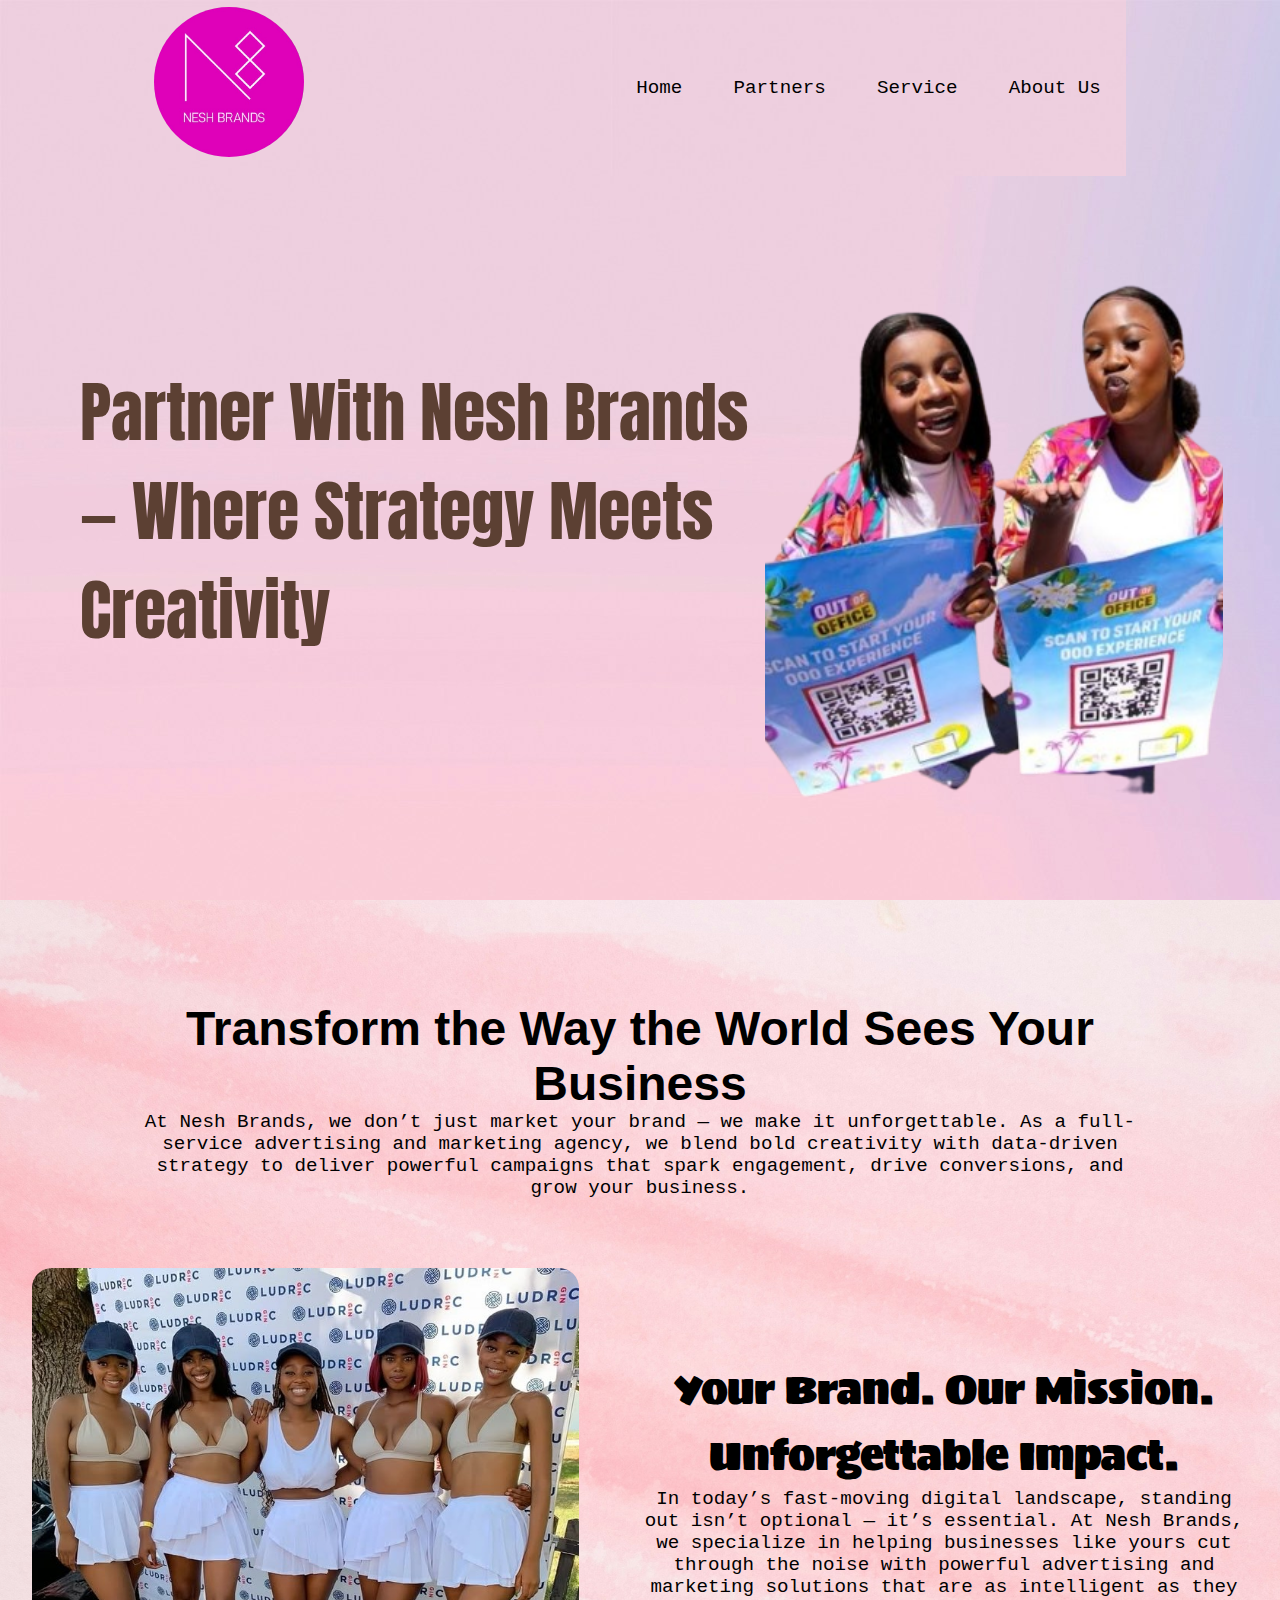
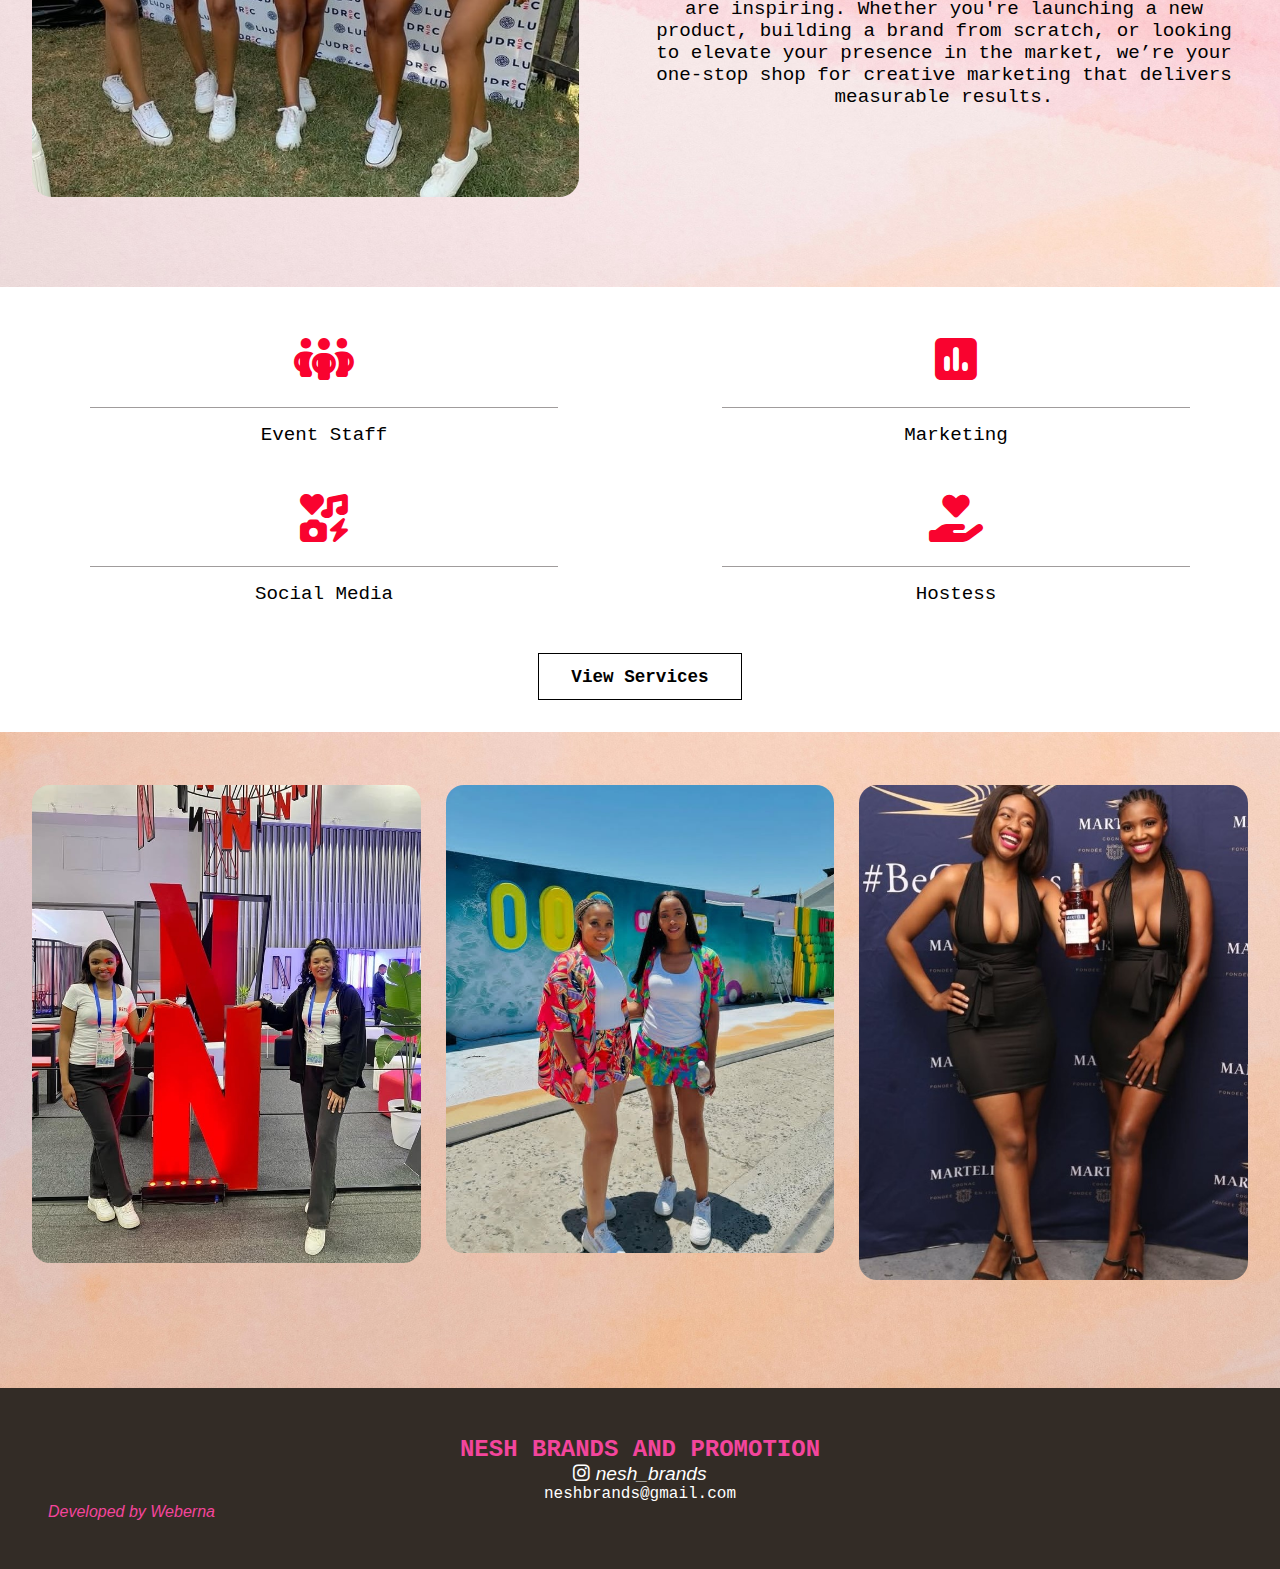
<file: index.html>
<!DOCTYPE html>
<html lang="en">
<head>
    <meta charset="UTF-8">
    <meta name="viewport" content="width=device-width, initial-scale=1.0">
    <link rel="stylesheet" href="style.css">
    <link rel="stylesheet" href="https://use.fontawesome.com/releases/v5.14.0/css/all.css" integrity="sha384-HzLeBuhoNPvSl5KYnjx0BT+WB0QEEqLprO+NBkkk5gbc67FTaL7XIGa2w1L0Xbgc" crossorigin="anonymous">
    <link rel="stylesheet" href="https://cdnjs.cloudflare.com/ajax/libs/font-awesome/6.7.2/css/all.min.css" integrity="sha512-Evv84Mr4kqVGRNSgIGL/F/aIDqQb7xQ2vcrdIwxfjThSH8CSR7PBEakCr51Ck+w+/U6swU2Im1vVX0SVk9ABhg==" crossorigin="anonymous" referrerpolicy="no-referrer" />
    <link rel="preconnect" href="https://fonts.googleapis.com">
    <link rel="preconnect" href="https://fonts.googleapis.com">
    <link rel="stylesheet" href="https://cdn.jsdelivr.net/npm/swiper@11/swiper-bundle.min.css" />
    <link rel="preconnect" href="https://fonts.gstatic.com" crossorigin>
    <link href="https://fonts.googleapis.com/css2?family=Anton&family=Bebas+Neue&family=Poppins:ital,wght@0,100;0,200;0,300;0,400;0,500;0,600;0,700;0,800;0,900;1,100;1,200;1,300;1,400;1,500;1,600;1,700;1,800;1,900&family=Quicksand:wght@300..700&family=Roboto+Mono:ital,wght@0,100..700;1,100..700&family=Sigmar&display=swap" rel="stylesheet">
    <link rel="preconnect" href="https://fonts.gstatic.com" crossorigin>
    <link href="https://fonts.googleapis.com/css2?family=Bebas+Neue&family=Poppins:ital,wght@0,100;0,200;0,300;0,400;0,500;0,600;0,700;0,800;0,900;1,100;1,200;1,300;1,400;1,500;1,600;1,700;1,800;1,900&family=Roboto+Mono:ital,wght@0,100..700;1,100..700&display=swap" rel="stylesheet">
    <title>Nesh Brands and Promotion</title>
</head>
<body class="body">
    <section class="cover" style="background: url('images/plufow-le-studio-GIBqrWNIZW8-unsplash.jpg');">
        <nav class="navbar">
            <div class="navbar-container">
                <div class="brand">
                    <p class="brandName">
                        <a href="index.html"><img src="images/Logo.jpg" alt=""></a>
                    </p>
                </div>
                <ul class="navbar-menu" style="background: url('images/plufow-le-studio-GIBqrWNIZW8-unsplash.jpg');">
                    <li><a href="index.html">Home</a></li>
                    <li><a href="partners.html">Partners</a></li>
                    <li><a href="service.html">Service</a></li>
                    <li><a href="about.html">About Us</a></li>

                    <div class="navbar-heading">
                        <h1 class="title">Nesh Brands And Promotion</h1>
                        <p class="text">Where Strategy Meets Creativity</p>
                    </div>
                </ul>
                <div class="navbar-toggle" id="menu-bar">
                    <span class="bar"></span>
                    <span class="bar"></span>
                    <span class="bar"></span>
                </div>
            </div>
        </nav>
        <div class="hero-container">
            <div class="hero-header">
                <h1 class="title">Partner With Nesh Brands — Where Strategy Meets Creativity</h1>
                <p class="text"></p>
            </div>
            <div class="hero">
                <img src="images/Nash14-removebg-preview.png" alt="">
            </div>
        </div>
    </section>
    
    <section class="menu-section" style="background: url('images/annie-spratt-zA7I5BtFbvw-unsplash.jpg');">
        <div class="menu-collection">
            <div class="welcome-section" id="About">
                <div class="welcome-container">
                    <div class="welcome-content">
                        <div class="welcome-card">
                            <div class="welcome-header">
                                <h1 class="title">Transform the Way the World Sees Your Business</h1>
                            </div>
                            <div class="welcome-text">
                                <p class="project-text">At Nesh Brands, we don’t just market your brand — we make it unforgettable. As a full-service advertising and marketing agency, we blend bold creativity with data-driven strategy to deliver powerful campaigns that spark engagement, drive conversions, and grow your business.</p>
                            </div>
                        </div>
                    </div>
                </div>
            </div>
            <div class="card-container">
                <h3 class="image-title">Your Brand. Our Mission. Unforgettable Impact.</h3>
                <div id="card-content">
                    <img class="image" src="images/Nash11.jpg" alt="#">
                </div>
                <div class="menu-content">
                    <h3 class="card-title">Your Brand. Our Mission. Unforgettable Impact.</h3>
                    <div class="card-text">
                        <p class="project-text">
                            In today’s fast-moving digital landscape, standing out isn’t optional — it’s essential. At Nesh Brands, we specialize in helping businesses like yours cut through the noise with powerful advertising and marketing solutions that are as intelligent as they are inspiring.

                            Whether you're launching a new product, building a brand from scratch, or looking to elevate your presence in the market, we’re your one-stop shop for creative marketing that delivers measurable results.
                        </p>
                    </div>
                </div>
            </div>
            <div class="icon-container">
                <div class="icon-content">
                    <div class="icon-card">
                        <div class="icon-box">
                            <i class="fa-solid fa-people-group"></i>
                        </div>
                        <p>Event Staff</p>
                    </div>
                    <div class="icon-card">
                        <div class="icon-box">
                            <i class="fa-solid fa-square-poll-vertical"></i>
                        </div>
                        <p>Marketing</p>
                    </div>
                    <div class="icon-card">
                        <div class="icon-box">
                            <i class="fa-solid fa-icons"></i>
                        </div>
                        <p>Social Media</p>
                    </div>
                    <div class="icon-card">
                        <div class="icon-box">
                            <i class="fa-solid fa-hand-holding-heart"></i>
                        </div>
                        <p>Hostess</p>
                    </div>
                </div>
                <div class="service-button">
                    View Services
                </div>
            </div>
            <div class="menu-container">
                <div class="swiper" id="menu-content">
                    <div class="swiper-wrapper">
                      <div class="swiper-slide" id="menu-image"><img src="images/Nash28.jpg" alt="#"></div>
                      <div class="swiper-slide" id="menu-image"><img src="images/Nash18.jpg" alt="#"></div>
                      <div class="swiper-slide" id="menu-image"><img src="images/Nash1.jpg" alt="#"></div>
                      <div class="swiper-slide" id="menu-image"><img src="images/Nash12.jpg" alt="#"></div>
                      <div class="swiper-slide" id="menu-image"><img src="images/Nash41.jpg" alt="#"></div>
                      <div class="swiper-slide" id="menu-image"><img src="images/Nash36.jpg" alt="#"></div>
                    </div>
                </div>
                <div class="swiper-pagination"></div>
            </div>
        </div>
    </section>
    <div class="footer">
        <div class="footer-wrapper">
            <div class="footer-info">
                <h2>Nesh Brands And Promotion</h2>
                <a href="https://www.instagram.com/nesh_brands?igsh=eTVreGNhb3RlZXNv"><i class="fa-brands fa-instagram"></i> nesh_brands</a>
                <p>neshbrands@gmail.com</p>
            </div>
        </div>
        <a href="https://www.instagram.com/_weberna_?igsh=MWl5M2l0ZDY4bTFkOA==">Developed by Weberna</a>
    </div>
    <script src="https://cdn.jsdelivr.net/npm/swiper@11/swiper-bundle.min.js"></script>
    <script src="component.js"></script>
</body>
</html>
</file>
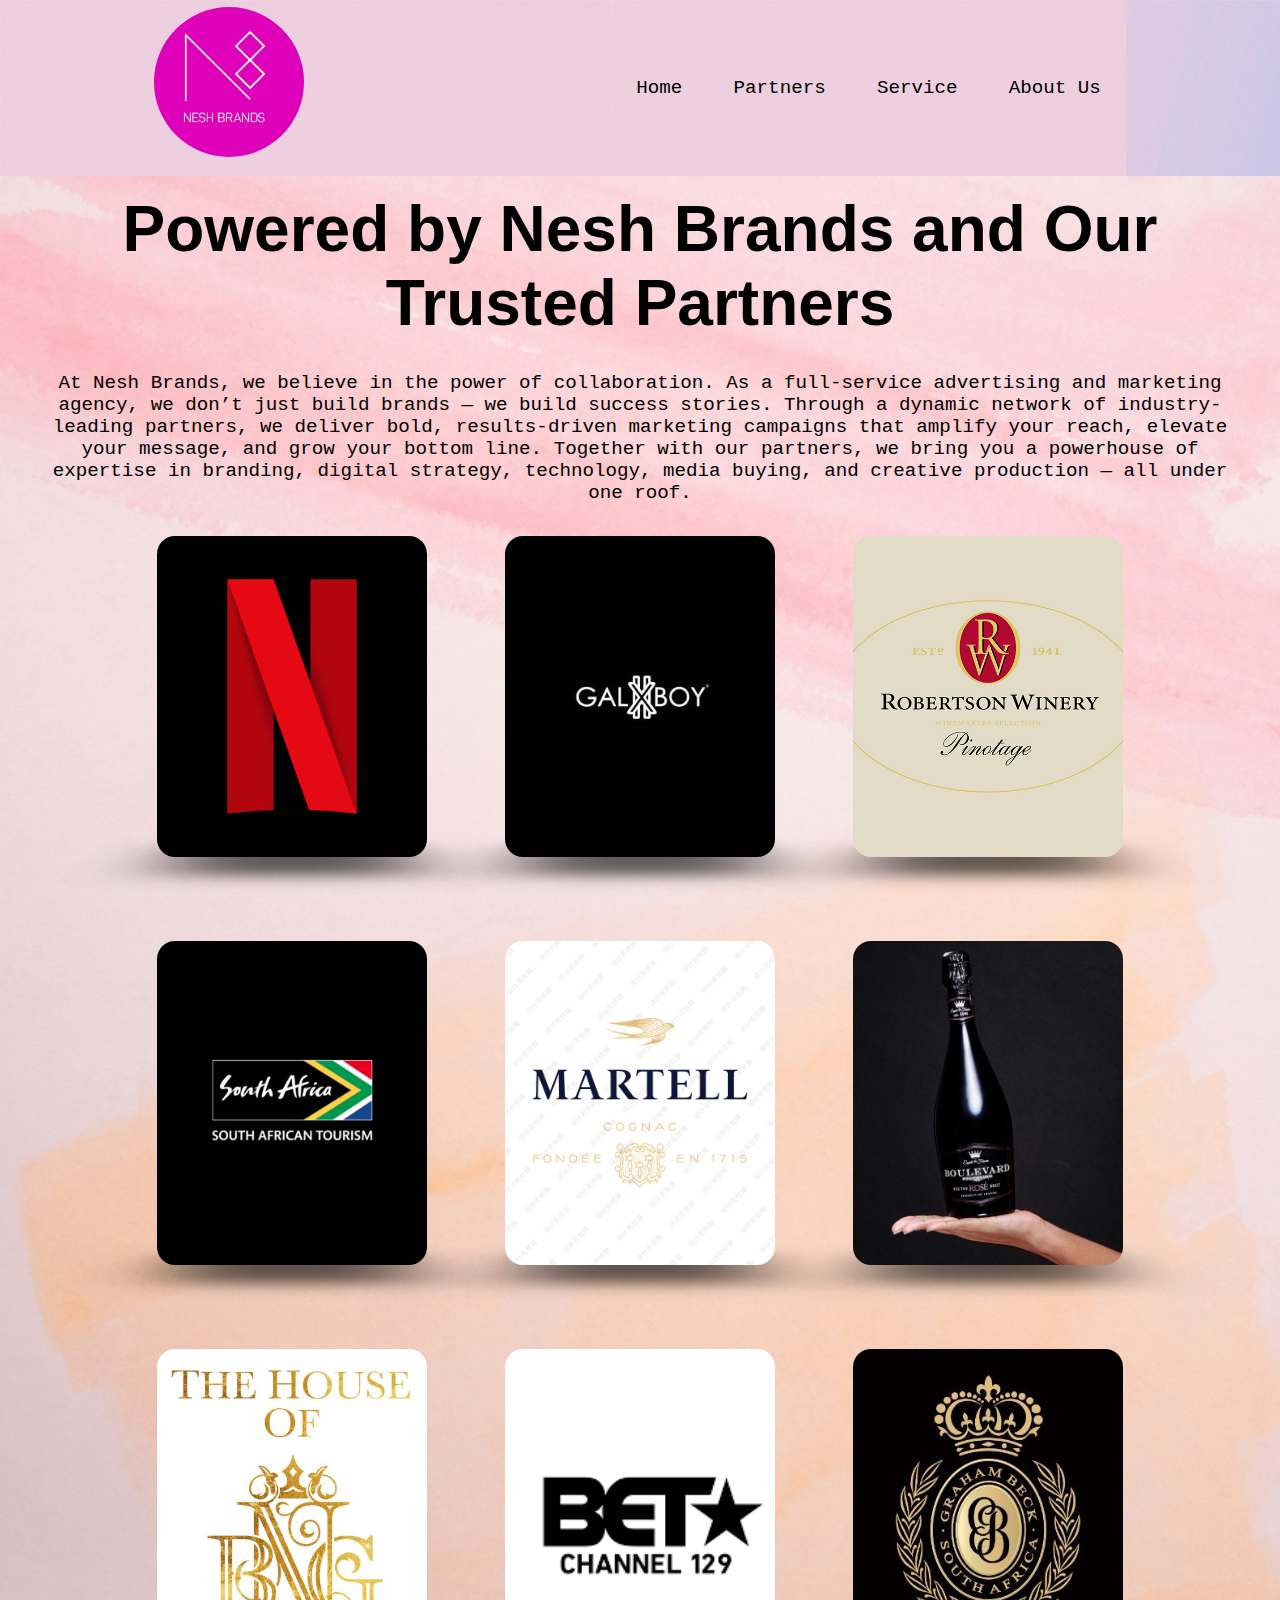
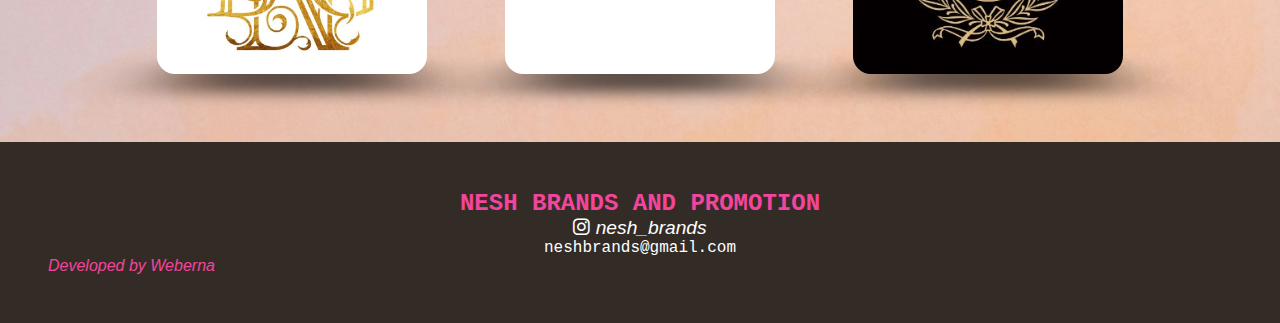
<file: partners.html>
<!DOCTYPE html>
<html lang="en">
<head>
    <meta charset="UTF-8">
    <meta http-equiv="X-UA-Compatible" content="IE=edge">
    <meta name="viewport" content="width=device-width, initial-scale=1.0">
    <link rel="stylesheet" href="style.css">
    <link rel="stylesheet" href="https://use.fontawesome.com/releases/v5.14.0/css/all.css" integrity="sha384-HzLeBuhoNPvSl5KYnjx0BT+WB0QEEqLprO+NBkkk5gbc67FTaL7XIGa2w1L0Xbgc" crossorigin="anonymous">
    <link rel="stylesheet" href="https://cdnjs.cloudflare.com/ajax/libs/font-awesome/6.7.2/css/all.min.css" integrity="sha512-Evv84Mr4kqVGRNSgIGL/F/aIDqQb7xQ2vcrdIwxfjThSH8CSR7PBEakCr51Ck+w+/U6swU2Im1vVX0SVk9ABhg==" crossorigin="anonymous" referrerpolicy="no-referrer" />
    <link rel="stylesheet" href="https://cdn.jsdelivr.net/npm/swiper@11/swiper-bundle.min.css" />

    <title>Nesh Brands and Promotion</title>
</head>
<body>
    <section class="menu-cover" style="background: url('images/plufow-le-studio-GIBqrWNIZW8-unsplash.jpg');">
        <nav class="navbar">
            <div class="navbar-container">
                <div class="brand">
                    <p class="brandName" >
                        <a href="index.html"><img src="images/Logo.jpg" alt=""></a>
                    </p>
                </div>
                <ul class="navbar-menu" style="background: url('images/plufow-le-studio-GIBqrWNIZW8-unsplash.jpg');">
                    <li><a href="index.html">Home</a></li>
                    <li><a href="partners.html">Partners</a></li>
                    <li><a href="service.html">Service</a></li>
                    <li><a href="about.html">About Us</a></li>

                    <div class="navbar-heading">
                        <h1 class="title">Nesh Brands And Promotion</h1>
                        <p class="text">Where Strategy Meets Creativity</p>
                    </div>
                </ul>
                <div class="navbar-toggle" id="menu-bar">
                    <span class="bar"></span>
                    <span class="bar"></span>
                    <span class="bar"></span>
                </div>
            </div>
        </nav>
    </section>
    <section class="event-section">
        <div class="event-collection">
            <div class="service-content">
                <h3 class="heading">Powered by Nesh Brands and Our Trusted Partners</h3>
                <p class="project-text">
                    At Nesh Brands, we believe in the power of collaboration. As a full-service advertising and marketing agency, we don’t just build brands — we build success stories. Through a dynamic network of industry-leading partners, we deliver bold, results-driven marketing campaigns that amplify your reach, elevate your message, and grow your bottom line.

                    Together with our partners, we bring you a powerhouse of expertise in branding, digital strategy, technology, media buying, and creative production — all under one roof.                </p>
            </div>
            <div class="service-container">
                <div class="swiper" id="mySwiper">
                    <div class="swiper-wrapper">
                      <div class="swiper-slide" id="card-image"><img src="images/Netflix-Symbol.png" alt="#"></div>
                      <div class="swiper-slide" id="card-image"><img src="images/Nash24.jpg" alt="#"></div>
                    </div>
                </div>
                <div class="swiper" id="mySwiper">
                    <div class="swiper-wrapper">
                      <div class="swiper-slide" id="card-image"><img src="images/galaxy_boy.jpg" alt="#"></div>
                      <div class="swiper-slide" id="card-image"><img src="images/Nash29.jpg" alt="#"></div>
                    </div>
                </div>
                <div class="swiper" id="mySwiper">
                    <div class="swiper-wrapper">
                      <div class="swiper-slide" id="card-image"><img src="images/Robertson.jpg" alt="#"></div>
                      <div class="swiper-slide" id="card-image"><img src="images/Nash3.jpg" alt="#"></div>
                    </div>
                </div>
                <div class="swiper" id="mySwiper">
                    <div class="swiper-wrapper">
                      <div class="swiper-slide" id="card-image"><img src="images/SA.webp" alt="#"></div>
                      <div class="swiper-slide" id="card-image"><img src="images/Nash42.jpg" alt="#"></div>
                    </div>
                </div>
                <div class="swiper" id="mySwiper">
                    <div class="swiper-wrapper">
                      <div class="swiper-slide" id="card-image"><img src="images/Martell.png" alt="#"></div>
                      <div class="swiper-slide" id="card-image"><img src="images/Nash34.jpg" alt="#"></div>
                    </div>
                </div>
                <div class="swiper" id="mySwiper">
                    <div class="swiper-wrapper">
                      <div class="swiper-slide" id="card-image"><img src="images/Boulevard.jpeg" alt="#"></div>
                      <div class="swiper-slide" id="card-image"><img src="images/Nash37.jpg" alt="#"></div>
                    </div>
                </div>
                <div class="swiper" id="mySwiper">
                    <div class="swiper-wrapper">
                      <div class="swiper-slide" id="card-image"><img src="images/BNG.jpeg" alt="#"></div>
                      <div class="swiper-slide" id="card-image"><img src="images/Nash38.jpg" alt="#"></div>
                    </div>
                </div>
                <div class="swiper" id="mySwiper">
                    <div class="swiper-wrapper">
                      <div class="swiper-slide" id="card-image"><img src="images/Bet.png" alt="#"></div>
                      <div class="swiper-slide" id="card-image"><img src="images/Nash39.jpg" alt="#"></div>
                    </div>
                </div>
                <div class="swiper" id="mySwiper">
                    <div class="swiper-wrapper">
                      <div class="swiper-slide" id="card-image"><img src="images/Graham.jpg" alt="#"></div>
                      <div class="swiper-slide" id="card-image"><img src="images/Nash40.jpg" alt="#"></div>
                    </div>
                </div>
            </div>
        </div>
    </section>
    <div class="footer">
        <div class="footer-wrapper">
            <div class="footer-info">
                <h2>Nesh Brands And Promotion</h2>
                <a href="https://www.instagram.com/nesh_brands?igsh=eTVreGNhb3RlZXNv"><i class="fa-brands fa-instagram"></i> nesh_brands</a>
                <p>neshbrands@gmail.com</p>
            </div>
        </div>
        <a href="https://www.instagram.com/_weberna_?igsh=MWl5M2l0ZDY4bTFkOA==">Developed by Weberna</a>
    </div>
    <script src="https://cdn.jsdelivr.net/npm/swiper@11/swiper-bundle.min.js"></script>
    <script src="component.js"></script>
    
</body>
</html>
</file>
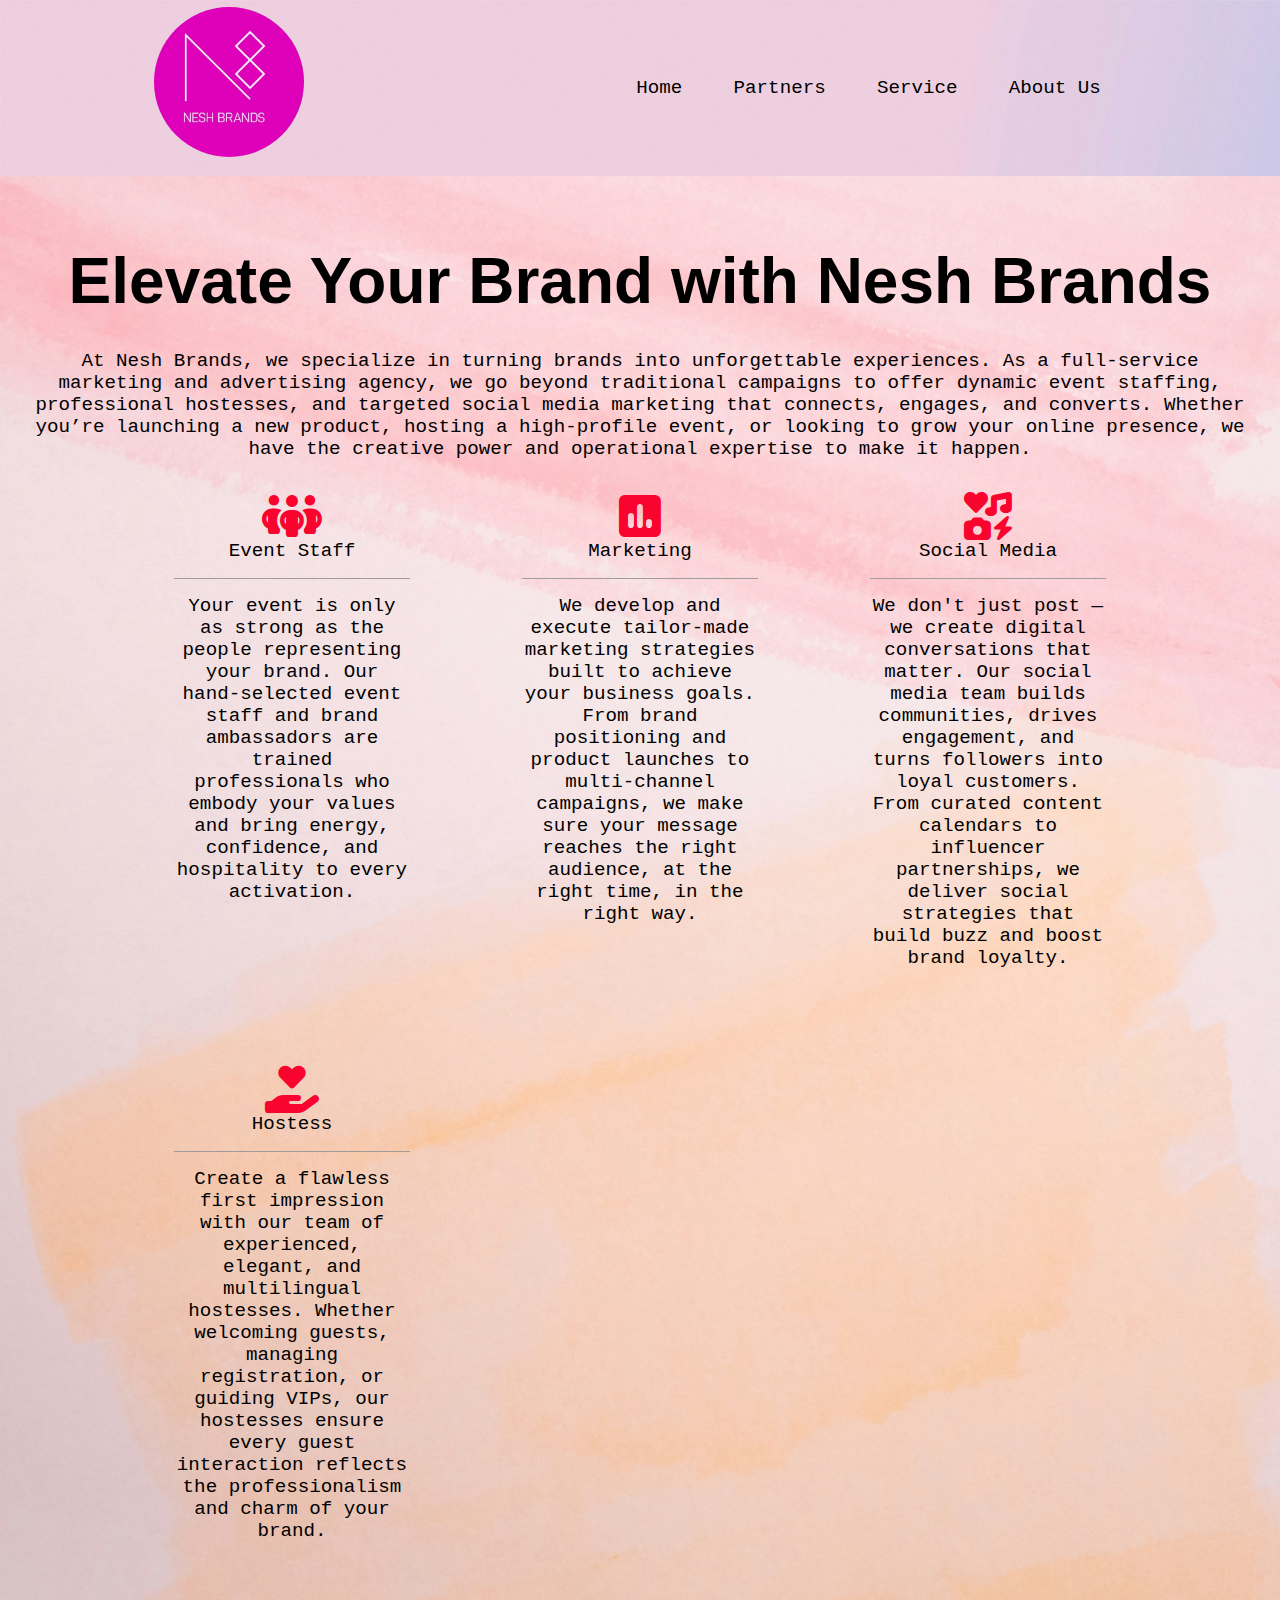
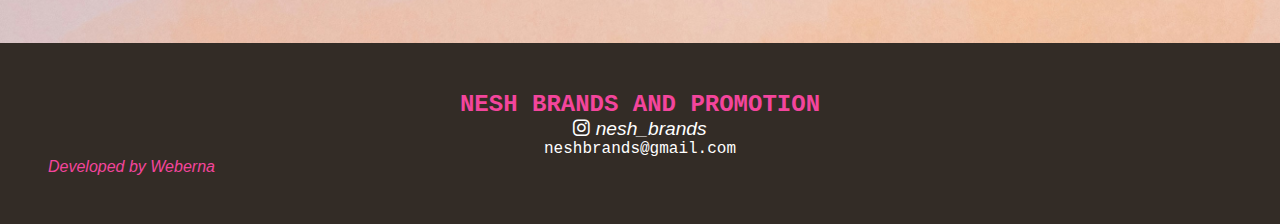
<file: service.html>
<!DOCTYPE html>
<html lang="en">
<head>
    <meta charset="UTF-8">
    <meta http-equiv="X-UA-Compatible" content="IE=edge">
    <meta name="viewport" content="width=device-width, initial-scale=1.0">
    <link rel="stylesheet" href="style.css">
    <link rel="stylesheet" href="https://use.fontawesome.com/releases/v5.14.0/css/all.css" integrity="sha384-HzLeBuhoNPvSl5KYnjx0BT+WB0QEEqLprO+NBkkk5gbc67FTaL7XIGa2w1L0Xbgc" crossorigin="anonymous">
    <link rel="stylesheet" href="https://cdnjs.cloudflare.com/ajax/libs/font-awesome/6.7.2/css/all.min.css" integrity="sha512-Evv84Mr4kqVGRNSgIGL/F/aIDqQb7xQ2vcrdIwxfjThSH8CSR7PBEakCr51Ck+w+/U6swU2Im1vVX0SVk9ABhg==" crossorigin="anonymous" referrerpolicy="no-referrer" />
    <link rel="stylesheet" href="https://cdn.jsdelivr.net/npm/swiper@11/swiper-bundle.min.css" />
    <link rel="preconnect" href="https://fonts.googleapis.com">
    <link rel="preconnect" href="https://fonts.gstatic.com" crossorigin>
    <link href="https://fonts.googleapis.com/css2?family=Bebas+Neue&family=Poppins:ital,wght@0,100;0,200;0,300;0,400;0,500;0,600;0,700;0,800;0,900;1,100;1,200;1,300;1,400;1,500;1,600;1,700;1,800;1,900&family=Quicksand:wght@300..700&family=Roboto+Mono:ital,wght@0,100..700;1,100..700&family=Sigmar&display=swap" rel="stylesheet">
    <title>Nesh Brands and Promotion</title>
</head>
<body>
    <section class="menu-cover" style="background: url('images/plufow-le-studio-GIBqrWNIZW8-unsplash.jpg');">
        <nav class="navbar">
            <div class="navbar-container">
                <div class="brand">
                    <p class="brandName">
                        <a href="index.html"><img src="images/Logo.jpg" alt=""></a>
                    </p>
                </div>
                <ul class="navbar-menu">
                    <li><a href="index.html">Home</a></li>
                    <li><a href="partners.html">Partners</a></li>
                    <li><a href="service.html">Service</a></li>
                    <li><a href="about.html">About Us</a></li>

                    <div class="navbar-heading">
                        <h1 class="title">Nesh Brands And Promotion</h1>
                        <p class="text">Where Strategy Meets Creativity</p>
                    </div>
                </ul>
                <div class="navbar-toggle" id="menu-bar">
                    <span class="bar"></span>
                    <span class="bar"></span>
                    <span class="bar"></span>
                </div>
            </div>
        </nav>
    </section>
    
    <section class="menu-section">
        <div class="menu-collection">
            <div class="service-content">
                <h3 class="heading">Elevate Your Brand with Nesh Brands</h3>
                <p class="project-text">
                    At Nesh Brands, we specialize in turning brands into unforgettable experiences. As a full-service marketing and advertising agency, we go beyond traditional campaigns to offer dynamic event staffing, professional hostesses, and targeted social media marketing that connects, engages, and converts.

                    Whether you’re launching a new product, hosting a high-profile event, or looking to grow your online presence, we have the creative power and operational expertise to make it happen.
                </p>
            </div>
            <div class="service-container">
                <div class="service-card">
                    <div class="service-box">
                        <i class="fa-solid fa-people-group"></i>
                        <p>Event Staff</p>
                    </div>
                    <div class="service-text">
                        <p>Your event is only as strong as the people representing your brand. Our hand-selected event staff and brand ambassadors are trained professionals who embody your values and bring energy, confidence, and hospitality to every activation.</p>
                    </div>
                </div>
                <div class="service-card">
                    <div class="service-box">
                        <i class="fa-solid fa-square-poll-vertical"></i>
                        <p>Marketing</p>
                    </div>
                    <div class="service-text">
                        <p>We develop and execute tailor-made marketing strategies built to achieve your business goals. From brand positioning and product launches to multi-channel campaigns, we make sure your message reaches the right audience, at the right time, in the right way.</p>
                    </div>
                </div>
                <div class="service-card">
                    <div class="service-box">
                        <i class="fa-solid fa-icons"></i>
                        <p>Social Media</p>
                    </div>
                    <div class="service-text">
                        <p>We don't just post — we create digital conversations that matter. Our social media team builds communities, drives engagement, and turns followers into loyal customers. From curated content calendars to influencer partnerships, we deliver social strategies that build buzz and boost brand loyalty.</p>
                    </div>
                </div>
                <div class="service-card">
                    <div class="service-box">
                        <i class="fa-solid fa-hand-holding-heart"></i>
                        <p>Hostess</p>
                    </div>
                    <div class="service-text">
                        <p>Create a flawless first impression with our team of experienced, elegant, and multilingual hostesses. Whether welcoming guests, managing registration, or guiding VIPs, our hostesses ensure every guest interaction reflects the professionalism and charm of your brand.</p>
                    </div>
                </div>
            </div>
        </div>
    </section>
    <div class="footer">
        <div class="footer-wrapper">
            <div class="footer-info">
                <h2>Nesh Brands And Promotion</h2>
                <a href="https://www.instagram.com/nesh_brands?igsh=eTVreGNhb3RlZXNv"><i class="fa-brands fa-instagram"></i> nesh_brands</a>
                <p>neshbrands@gmail.com</p>
            </div>
        </div>
        <a href="https://www.instagram.com/nesh_brands?igsh=eTVreGNhb3RlZXNv">Developed by Weberna</a>
    </div>
    <script src="https://cdn.jsdelivr.net/npm/swiper@11/swiper-bundle.min.js"></script>
    <script src="component.js"></script>
    
</body>
</html>
</file>
<file: style.css>
*{
    margin: 0;
    padding: 0;
    box-sizing: border-box;
    font-family: 'Courier New', Courier, monospace;
}



body {
  height: 100%;
  width: 100%;
}

body.active{
  overflow: hidden;
}

.cover{
  width: 100%;
  height: 100vh;
  background: url('images/plufow-le-studio-GIBqrWNIZW8-unsplash.jpg');
  object-fit: cover;
  background-size: cover;
  background-position: center;
}

.menu-cover{
  width: 100%;
  height: 100%;
  background: url('images/plufow-le-studio-GIBqrWNIZW8-unsplash.jpg');
  object-fit: cover;
  background-size: cover;
  background-position: center;
}

.navbar{
  width: 100%;
}

.navbar-container{
    width: 100%;
    height: 100%;
    display: flex;
    justify-content: space-around;
}

.navbar-heading{
  display: none;
}


.brand img{
  width: 150px;
  height: 150px;
  border-radius: 200px;
}

.brandName{
  color: rgb(72, 60, 50);
  font-size: 2.4rem;
  width: 100%;
  height: 100%;
  display: flex;
  align-items: center;
}

.navbar-toggle{
  cursor: pointer;
  display: none;
}

.navbar-menu{
    display: flex;
    padding: 4rem 0;
}

.navbar-menu li{
    padding: 0.8rem;
    list-style: none;
    cursor: pointer;
    transition: all ease-in-out 1.4s;
    font-family: 'Trebuchet MS', 'Lucida Sans Unicode', 'Lucida Grande', 'Lucida Sans', Arial, sans-serif;
}

.navbar-menu li:hover{
    margin-bottom: 2rem;
    transition: all ease-in-out 1.4s;
}

.navbar-menu li a{
    font-size: 1.2rem;
    color: black;
    padding: 0.8rem;
    list-style: none;
    cursor: pointer;
    text-decoration: none;
    transition: all ease-in-out 1.4s;
}

.navbar-menu li a:hover{
    color: black;
    padding: 0.8rem;
    text-decoration: underline;
    transition: all ease-in-out 1.4s;
}

.hero-container{
  height: 100%;
  width: 100%;
  display: flex;
  align-items: center;
  justify-content: space-between;
  z-index: auto;
}

.hero-header{
  display: flex;
  position: relative;
  top: -90px;
  right: -80px;
  align-items: center;
  flex-direction: column;
  justify-content: center;
}

.hero-header .title{
  font-size: 4.1rem;
  color: rgb(92, 64, 51);
  font-family: "Anton", sans-serif;
  font-weight: 400;
  font-style: normal;
}

.hero-header .text{
  width: 100%;
  margin: 0px;
  color: rgb(92, 64, 51);
}

.hero{
  width: 100%;
  height: 100%;
  display: flex;
  justify-content: center;
}

.hero img{
  width: 80%;
  height: 80%;
  object-fit: cover;
  position: relative;
  bottom: 80px;
}


@media screen and (max-width: 1050px) {

    .brand{
      margin-left: 2rem;
      margin-top: 1.5rem;
    }

    .hero-header .title{
      width: 100%;
      height: 100%;
      align-items: center;
      justify-content: center;
      position: relative;
      padding: 0rem 1.2rem;
    }

    .hero-header .text{
      position: relative;
      top: -100px;
      font-size: 1.3rem;
      padding: 0rem 1.2rem;
      padding-bottom: 2rem;
    }

    .navbar-heading{
      display: flex;
      padding: 0rem 2rem;
      flex-direction: column;
    }

    .navbar-container{
      width: 100%;
      height: 100%;
      z-index: 200;
      display: flex;
      align-items: center;
      justify-content: space-between;
    }

    .navbar-menu{
        width: 100%;
        height: 120vh;
        top: -1200px;
        z-index: 200;
        display: flex;
        flex-direction: column;
        position: absolute;
        align-items: center;
        text-align: center;
        justify-content: center;
        transition: all 1s ease-in-out;
        background: url('images/plufow-le-studio-GIBqrWNIZW8-unsplash.jpg');
        object-fit: cover;
        background-size: cover;
        background-position: center;
    }

    .navbar-menu.active{
        display: flex;
        flex-direction: column;
        align-items: center;
        justify-content: center;
        top: 0px;
        position: absolute;
        transition: all 0.8s ease-in-out;
    }

    .navbar-menu li{
        display: table;
    }

    .navbar-links{
        display: flex;
        align-items: center;
        padding: 0;
        height: 80px;
    }

    .navbar-toggle{
        display: block;
        margin-right: 2rem;
        position: absolute;
        right: 0;
        z-index: 200;
        cursor: pointer;
    }

    .navbar-toggle .bar{
        background: black;
        display: block;
        height: 3px;
        width: 29px;
        position: relative;
        margin: 5px auto;
        z-index: 1;
        transition: all 0.4s ease-in-out;
    }

    #menu-bar.active .bar:nth-child(2){
        opacity: 0;
    }

    #menu-bar.active .bar:nth-child(1){
        transform: translateY(8px) rotate(45deg);
    }

    #menu-bar.active .bar:nth-child(3){
        transform: translateY(-8px) rotate(-45deg);
    }

    .hero-container{
      height: 100%;
      width: 100%;
      display: flex;
      align-items: center;
      flex-direction: column;
      justify-content: center;
    }
    
    .hero-header{
      top: 0px;
      right: 0px;
      width: 100%;
      height: 100%;
      display: flex;
      text-align: center;
      align-items: center;
      justify-content: center;
    }

    .hero{
      display: none;
      width: 100%;
      height: 100%;
      align-items: center;
      justify-content: center;
    }

    .hero img{
      position: relative;
      top: -120px;
      width: 70%;
      height: 50%;
    }

    .about-image{
      display: none;
    }
   
    .service-paragraph{
      font-size: 1.2rem;
      padding-top: 1rem;
      margin-bottom: 1.5rem;
      text-align: center;
      width: 100%;
      align-self: center;
      justify-content: center;
    }
  
    .service-paragraph:nth-child(1){
      top: 0px;
      left: 0px;
    }
  
    .service-paragraph:nth-child(2){
      top: 0px;
      right: 0px;
    }
    
    .service-content{
      height: 100%;
      width: 100%;
      display: grid;
      align-items: center;
      justify-content: center;
      grid-template-columns: 1fr;
      grid-template-rows: 0.5fr;
      
    }
  
    .service-card{
      width: 50%;
      height: 50%;
    }
  
    .service-card img{
      width: 100%;
      height: 100%;
    }
  
    .service-card:nth-child(1){
      position: relative;
      top: 0px;
    }
  
    .service-card:nth-child(2){
      position: relative;
      top: 0px;
      right: 0px;
    }
}

  .welcome-section{
    height: 100%;
    width: 100%;
    display: flex;
    padding: 0rem 1rem;
    justify-content: center;
    align-items: center;
  }

  .welcome-container{
    width: 100%;
    display: flex;
    align-items: center;
    flex-direction: column;
    justify-content: center;
  }

  .slogan-content{
    font-size: 1.2rem;
    text-align: center;
  }

  .about-section{
    height: 100%;
    width: 100%;
    display: flex;
    flex-direction: column;
    padding: 0rem 2rem;
    padding-top: 3rem;
    justify-content: center;
    align-items: center;
    background: url('images/annie-spratt-zA7I5BtFbvw-unsplash.jpg');
    object-fit: cover;
    background-size: cover;
    background-position: center;
  }

  .about-container{
    width: 80%;
    display: grid;
    gap: 2rem;
    align-items: center;
    justify-content: center;
    grid-template-columns: 1fr 1fr;
    grid-template-rows: 0.5fr;
  }

  .about-content{
    justify-items: center;
    padding: 0rem 0.5rem 0rem 0.5rem;
  }

  .about-image{
    width: 100%;
    display: flex;
    align-items: center;
    justify-content: center;
    padding: 0rem 2rem 2rem 2rem;
  }

  .aboutImage{
    height: 120%;
    width: 120%;
  }

  .about-title1{
    display: none;
    justify-content: center;
    font-family: 'Trebuchet MS', 'Lucida Sans Unicode', 'Lucida Grande', 'Lucida Sans', Arial, sans-serif;
    font-size: 3rem;
    transition: all ease-in-out 0.3s;
  }

  .about-title2{
    display: flex;
    justify-content: center;
    font-family: 'Trebuchet MS', 'Lucida Sans Unicode', 'Lucida Grande', 'Lucida Sans', Arial, sans-serif;
    font-size: 3rem;
    transition: all ease-in-out 0.3s;
  }

  @media screen and (max-width: 768px) {

    .project-container{
      margin-top: 6rem;
    }

    .image-container:nth-child(1){
      display: none;
    }
    
}

.icon-container{
  width: 100%;
  height: 100%;
  display: flex;
  align-items: center;
  margin: 1.3rem 0rem;
  padding-bottom: 2rem;
  background-color: #fff;
  flex-direction: column;
}

.icon-content{
  width: 100%;
  display: grid;
  gap: 3rem;
  padding: 3rem 2rem;
  grid-template-columns: 1fr 1fr;
  grid-template-rows: 1fr 1fr;
}

.icon-card{
  width: 100%;
  display: flex;
  align-items: center;
  justify-content: center;
  flex-direction: column;
}

.icon-card p{
  font-size: 1.2rem;
}

.icon-box{
  width: 80%;
  display: flex;
  justify-content: center;
  align-items: center;
  margin-bottom: 1rem;
  padding-bottom: 1rem;
  border-bottom: solid 1px #a09c9c;;
  flex-direction: column;
}

.icon-box i {
  color: #f9032f;
  font-size: 3rem;
  padding-bottom: 0.5rem;
}

.service-button{
  cursor: pointer;
  border: solid 1px;
  padding: 0.8rem 2rem;
  transition: all ease-in-out 0.3s;
}

.service-button:hover{
  color: #fff;
  background-color: #000;
  transition: all ease-in-out 0.3s;
}

  .project-button{
    cursor: pointer;
    border: solid 1px #1a7ef0;
    padding: 0.8rem 2rem;
    transition: all ease-in-out 0.3s;
  }

  .project-button:hover{
    color: #000;
    background-color: #1a7ef0;
    transition: all ease-in-out 0.3s;
  }
  
  .service-section{
    height: 100%;
    width: 100%;
    display: flex;
    padding: 2rem 1.7rem 5rem 1.7rem;
    justify-content: center;
    flex-direction: column;
    background-color: #EDECDF;
  }

  .title{
    display: flex;
    justify-content: center;
    font-family: 'Trebuchet MS', 'Lucida Sans Unicode', 'Lucida Grande', 'Lucida Sans', Arial, sans-serif;
    font-size: 3rem;
  }

  .text{
    font-family: "Quicksand", sans-serif;
    font-style: normal;
    font-size: 1.5rem;
  }

  .paragraph{
    color: #a09c9c;
    font-size: 1.1rem;
    margin-bottom: 2.5rem;
  }

  .heading{
    display: flex;
    font-size: 4rem;
    text-align: center;
    margin-bottom: 2rem;
    font-family: 'Trebuchet MS', 'Lucida Sans Unicode', 'Lucida Grande', 'Lucida Sans', Arial, sans-serif;
  }

  .event-heading{
    display: flex;
    font-size: 3rem;
    margin-bottom: 2rem;
    font-family: 'Trebuchet MS', 'Lucida Sans Unicode', 'Lucida Grande', 'Lucida Sans', Arial, sans-serif;
  }

  .text{
    width: 100%;
    height: 100%;
    font-size: 1.2rem;
    padding-bottom: 3rem;
    align-items: center;
  }

  .text h3 {
    color: #0064d6;
    margin-bottom: 1rem;
  }

  .menu-title{
    display: flex;
    justify-content: center;
    font-family: 'Trebuchet MS', 'Lucida Sans Unicode', 'Lucida Grande', 'Lucida Sans', Arial, sans-serif;
    font-size: 3rem;
    margin-bottom: 2rem;
  }

  .card-title{
    font-family: "Sigmar", sans-serif;
    font-weight: 400;
    font-size: 2.5rem;
    text-align: center;
    color: #000;
    display: flex;
  }

  .video-title{
    font-family: "Sigmar", sans-serif;
    font-weight: 400;
    font-size: 2.5rem;
    text-align: center;
    color: #000;
  }

  .image-title{
    font-family: "Sigmar", sans-serif;
    font-weight: 400;
    font-size: 2.5rem;
    text-align: center;
    color: #000;
    display: none;
  }

  .video2-title{
    color: #000;
    display: none;
  }

  .menu-collection{
    width: 100%;
    height: 100%;
    padding: 3.3rem 0rem;
    background: url('images/annie-spratt-zA7I5BtFbvw-unsplash.jpg');
    object-fit: cover;
    background-size: cover;
    background-position: center;
  }

  .video-collection{
    width: 100%;
    height: 100%;
    padding: 0rem 2rem;
    padding-top: 3.3rem;
    background-color: #fff;
  }

  .service-container{
    width: 100%;
    height: 100%;
    display: grid;
    gap: 3rem;
    padding: 0rem 2rem;
    justify-content: center;
    grid-template-columns: 300px 300px 300px;
  }

  .menu-container{
    width: 100%;
    height: 100%;
    display: flex;
    padding: 2rem 2rem;
    flex-direction: column;
  }

  .menu-context{
    width: 100%;
    height: 100%;
    display: flex;
    justify-content: center;
    align-items: center;
    padding: 0 1rem;
  }

  .menu-context img{
    width: 100%;
    height: 100%;
  }

  .card-container {
    width: 100%;
    height: 100%;
    display: grid;
    align-items: center;
    padding: 2rem 2rem;
    justify-content: space-evenly;
    grid-template-columns: 1fr 1fr;
    grid-template-rows: 1fr;
  }

  .about-container {
    width: 100%;
    height: 100%;
    display: flex;
    align-items: center;
    padding: 2rem 2rem;
    justify-content: space-evenly;
  }

  .video-container {
    width: 100%;
    height: 100%;
    display: grid;
    align-items: center;
    justify-content: space-evenly;
    grid-template-columns: 1fr 1fr;
    grid-template-rows: 1fr;
  }

  video{
    width: 100%;
    height: 100%;
  }

  .about-swiper {
    width: 370px;
    height: 460px;
  }

  #card-content{
    width: 90%;
    height: 90%;
    margin-bottom: 1rem;
  }

  .about-card {
    width: 370px;
    height: 460px;
  }

  #menu-image{
    width: 100%;
    height: 100%;
    margin-bottom: 1rem;
  }

  #mySwiper{
    width: 90%;
    height: 90%;
    margin-bottom: 1rem;
  }

  #menu-content{
    width: 100%;
    height: 100%;
  }
  

  .swiper-slide {
    border-radius: 18px;
    font-size: 22px;
    font-weight: bold;
    color: #fff;
  }

  .swiper-slide img {
    width: 100%;
    height: 100%;
    border-radius: 18px;
    object-fit: cover;
  }
  
  .image{
    width: 100%;
    height: 100%;
    border-radius: 20px;
  }


  .event-section{
    width: 100%;
    height: 100%;
    background: url('images/annie-spratt-zA7I5BtFbvw-unsplash.jpg');
    object-fit: cover;
    padding-bottom: 2rem;
    background-size: cover;
    background-position: center;
  }

  .event-collection{
    
    width: 100%;
    height: 100%;
    object-fit: cover;
    background-size: cover;
    background-position: center;
  }

  .event-container{
    width: 100%;
    height: 100%;
    display: grid;
    gap: 3rem;
    align-items: center;
    justify-content: center;
    grid-template-columns: 300px 300px 300px;
    grid-template-rows: 300px 300px 300px;
  }

  .event-container{
    margin-bottom: 4rem;
  }

  .event-card{
    width: 100%;
    height: 100%;
    display: flex;
    cursor: pointer;
    align-items: center;
    padding: 0 1rem;
    border-radius: 20px;
    flex-direction: column;
    border: solid 1px black;
  }

  .event-header{
    width: 90%;
    display: flex;
    justify-content: center;
    padding: 1rem 1rem;
  }

  .event-content{
    width: 100%;
    height: 100%;
    display: flex;
    align-items: center;
    justify-content: center;
  }

  .event-image{
    width: 100px;
    height: 100px;
  }

  .event-image img{
    width: 100%;
    height: 100%;
    object-fit: cover;
  }

  .event-title{
    width: 90%;
    display: flex;
    justify-content: center;
    padding-bottom: 0.8rem;
    border-bottom: solid 1px #000;
  }

  textarea{
    color: #000;
    width: 80%;
    height: 100%;
    resize: none;
    border: none;
    outline: none;
    scrollbar-width: 30px;
    background: transparent;
  }

  .close{
    font-size: 1.2rem;
  }

  #close{
    cursor: pointer;
  }

  .event-context{
    width: 100%;
    height: 100%;
    display: flex;
    justify-content: center;
    padding: 1rem 1rem;
  }

  .overlay{
    display: none;
  }

  .overlay.active {
    display: flex;
    flex-direction: column;
    align-items: center;
    justify-self: center;
    height: 100%;
    width: 100%;
    background: rgba(0, 0, 0, 0.9);
    opacity: 1;
    transition: all 0.3s ease;
    position: fixed;
    left: 50%;
    top: 50%;
    transform: translate(-50%, -50%);
    transform: translate(-50%, -50%) scale(1.2);
  }

  .event-box{
    display: none;
  }

  .event-box.active {
    display: flex;
    flex-direction: column;
    align-items: center;
    justify-self: center;
    height: 60%;
    width: 60%;
    border-radius: 24px;
    background-color: rgb(210, 180, 140);
    opacity: 1;
    border: solid 1px #000;
    transition: all 0.3s ease;
    position: fixed;
    left: 50%;
    top: 50%;
    transform: translate(-50%, -50%);
    transform: translate(-50%, -50%) scale(1.2);
  }
  
  @media screen and (max-width: 768px) {
    .project-container{
      width: 100%;
      display: flex;
      gap: 2rem;
      flex-direction: column-reverse;
      align-items: center;
      padding: 1.5rem 2rem;
      justify-content: center;
    }
    textarea{
      width: 100%;
    }
    .text{
      display: flex;
      flex-direction: column;
      align-self: center;
      justify-self: center;
      text-align:left;
    }
  }
  
  .footer{
    height: 100%;
    color: #fff;
    background-color: rgb(51, 44, 38);
    padding: 3rem 3rem;
    width: 100%;
    display: flex;
    flex-direction: column;
    justify-content: space-around;
  }

  .footer a{
    color: rgb(243, 69, 156);
    font-style: italic;
    text-decoration: none;
    font-family:'Gill Sans', 'Gill Sans MT', Calibri, 'Trebuchet MS', sans-serif;
  }
  
  .footer-wrapper{
    width: 100%;
    display: flex;
    justify-content: space-around;
  }
  
  .footer-info{
    display: flex;
    text-align: center;
    flex-direction: column;
  }

  .footer-info a{
    font-size: 1.2rem;
  }
  
  .footer-info h2{
    color: rgb(243, 69, 156);
    text-transform: uppercase;
  }
  
  .footer-info h4{
    color: var(--white);
  }
  
  .footer-info p{
    color: var(--white);
  }
  
  .footer-info a{
    color: var(--white);
    cursor: pointer;
    text-decoration: none;
    transition: all 0.4s ease;
  }
  
  .footer-info a:hover{
    color: var(--red);
  }
  
  .project-section{
    height: 100%;
    width: 100%;
    display: flex;
    flex-direction: column;
    padding: 0rem 2rem;
    padding-top: 3rem;
    justify-content: center;
    align-items: center;
    background-color: #EDECDF;
  }

  .project-container{
    width: 80%;
    height: 100%;
    gap: 1rem;
    display: flex;
    align-items: center;
    justify-content: center;
  }

  .project-content{
    height: 100%;
    width: 100%;
    display: grid;
    align-items: center;
    justify-content: center;
    grid-template-columns: 1fr;
    grid-template-rows: 0.2fr 0.2fr;
  }

  .project-title{
    width: 100%;
    display: flex;
    justify-content: center;
    font-family: 'Trebuchet MS', 'Lucida Sans Unicode', 'Lucida Grande', 'Lucida Sans', Arial, sans-serif;
    font-size: 3rem;
  }

  .project-context{
    width: 100%;
    height: 100%;
    display: flex;
    align-items: center;
    flex-direction: column;
  }

  .project-text{
    color: #000;
    font-size: 1.2rem;
    margin-bottom: 1rem;
    text-align: center;
  }

  .project-image{
    width: 100%;
    height: 100%;
    display: flex;
    align-items: center;
    flex-direction: column;
    border-left: solid 2px #000;
  }

  .project-image:nth-child(1){
    height: 100%;
    display: flex;
    justify-content: center;
    align-items: center;
  }

  .project-image:nth-child(2){
    padding-top: 2rem;
  }

  .image-container{
    height: 80%;
    width: 80%;
    border-radius: 20px;
  }


  .button{
    color: #000;
    font-size: 1.1rem;
    cursor: pointer;
    border-radius: 30px;
    text-decoration: none;
    border: solid 1px #000;
    padding: 1rem 3rem;
    transition: all ease-in-out 0.3s;
  }

  .button:hover{
    color: #EDECDF;
    background-color: #000;
    transition: all ease-in-out 0.3s;
  }

  .btnEvent{
    color: #000;
    font-size: 1.1rem;
    cursor: pointer;
    border-radius: 30px;
    text-decoration: none;
    border: solid 1px #000;
    position: relative;
    top: -50px;
    padding: 1rem 3rem;
    transition: all ease-in-out 0.3s;
  }

  .btnEvent:hover{
    color: #EDECDF;
    background-color: #000;
    transition: all ease-in-out 0.3s;
  }
  
  .service-section{
    height: 100%;
    width: 100%;
    display: flex;
    padding: 0rem 3rem;
    padding-top: 3rem;
    justify-content: center;
    background-color: #EDECDF;
  }

  .title{
    display: flex;
    justify-content: center;
    font-family: 'Trebuchet MS', 'Lucida Sans Unicode', 'Lucida Grande', 'Lucida Sans', Arial, sans-serif;
    font-size: 3rem;
  }

  .email-title{
    display: flex;
    justify-content: center;
    font-family: 'Trebuchet MS', 'Lucida Sans Unicode', 'Lucida Grande', 'Lucida Sans', Arial, sans-serif;
    font-size: 2rem;
    margin-bottom: 1rem;
  }

  .text{
    font-size: 1.2rem;
  }

  .paragraph{
    color: #a09c9c;
    font-size: 1.1rem;
    margin-bottom: 2.5rem;
  }

  .service-card{
    width: 100%;
    height: 100%;
    display: flex;
    align-items: center;
    padding: 0rem 2rem;
    justify-content: center;
    flex-direction: column;
  }
  
  .service-card p{
    text-align: center;
    font-size: 1.2rem;
    flex-wrap: wrap;
  }

  .service-text{
    height: 100%;
    width: 100%;
    display: flex;
    flex-wrap: wrap;
  }
  
  .service-box{
    width: 100%;
    display: flex;
    justify-content: center;
    align-items: center;
    padding-bottom: 1rem;
    margin-bottom: 1rem;
    border-bottom: solid 1px #a09c9c;;
    flex-direction: column;
  }
  
  .service-box i {
    color: #f9032f;
    font-size: 3rem;
  }

 
  .service-paragraph{
    font-size: 1.2rem;
    padding-top: 1rem;
    margin-bottom: 1.5rem;
    text-align: center;
    width: 100%;
    align-self: center;
  }

  .service-paragraph:nth-child(1){
    position: relative;
    width: 100%;
    top: -110px;
    left: -110px;
  }

  .service-paragraph:nth-child(2){
    position: relative;
    top: -80px;
    right: 0px;
  }

  .service-text{
    font-size: 1.1rem;
    text-align: center;
    padding-bottom: 3rem;
  }

  .service-button{
    cursor: pointer;
    font-size: 1.1rem;
    border: solid 1px #000;
    font-weight: 600;
    padding: 0.8rem 2rem;
    text-decoration: none;
    color: #000;
    transition: all ease-in-out 0.3s;
  }

  .service-button:hover{
    color: #fff;
    background-color: #000;
    transition: all ease-in-out 0.3s;
  }

  .service-collection{
    width: 100%;
    display:flex;
    border: solid 1px;
    align-items: center;
    justify-content: center;
  }

  .service-content{
    width: 100%;
    height: 100%;
    display: flex;
    padding: 1rem 2rem;
    align-items: center;
    justify-content: center;
    flex-direction: column;
  }

  .service-list{
    width: 100%;
    height: 100%;
    padding: 1rem 2rem;
    border-right: solid 1px;
  }

  .service-list ul{
    text-decoration: none;
    padding-left: 0px;
  }

  .service-heading{
    width: 100%;
    display: flex;
    padding: 1rem 0;
    align-items: center;
    justify-content: center;
    border-bottom: solid 1px;
    border-right: solid 1px;
  }

  .service-heading p{
    font-size: 1.1rem;
    font-family: Cambria, Cochin, Georgia, Times, 'Times New Roman', serif;
  }

  #Other .service-heading{
    border-right: none;
  }

  #Other .service-list{
    border-right: none;
  }

  .project-collection{
    width: 90%;
    display:flex;
    flex-direction: column;
    margin: 2rem 0;
  }

  .heading{
    display: flex;
    font-size: 4rem;
    margin-bottom: 2rem;
  }

  .text{
    width: 100%;
    height: 100%;
    font-size: 1.2rem;
    padding-bottom: 3rem;
  }

  .text h3 {
    color: #0064d6;
    margin-bottom: 1rem;
  }

  .welcome-section{
    width: 100%;
    display: flex;
    padding: 0rem 1rem;
    padding-top: 3rem;
    justify-content: center;
  }

  .welcome-container{
    width: 80%;
    display: flex;
    align-items: center;
    flex-direction: column;
    justify-content: center;
  }

  .welcome-card{
    width: 100%;
    height: 100%;
    text-align: center;
  }

  .welcome-card video{
    width: 100%;
    height: 100%;
    align-self: center;
  }

  .project-context img{
    width: 100%;
    height: 100%;
  }
  
  .studio-image{
    width: 1fr;
  }
  
  .image{
    width: 100%;
    height: 100%;
  }

  .email-section{
    width: 100%;
    height: 100%;
    display: flex;
    align-items: center;
    padding: 2rem 1rem;
    justify-content: center;
  }

  .email-container{
    width: 50%;
    height: 100%;
    display: flex;
    align-items: center;
    justify-self: center;
    padding: 2rem 2rem;
    border-radius: 8px;
    flex-direction: column;
    border: solid 1px #000;
  }

  .form-contact{
    width: 100%;
    height: 100%;
    display: flex;
    flex-direction: column;
    justify-content: space-between;
  }

  .form-contact input{
    padding: 0.8rem 1rem;
    border-radius: 8px;
    margin: 1rem 1rem;
    font-size: 1rem;
    border: solid 1px #000;
    background: transparent;
  }

  .form-contact label{
    margin: 0rem 1rem;
    font-size: 1rem;
  }

  .form-contact textarea{
    padding: 0.8rem 1rem;
    border-radius: 8px;
    margin: 1rem 1rem;
    font-size: 1rem;
    resize: none;
    min-height: 200px;
    scroll-behavior: smooth;
    border: solid 1px #000;
    background: transparent;
  }

  #submit{
    height: 100%;
    width:200px;
    font-size: 1rem;
    cursor: pointer;
    padding: 0.8rem;
    border-radius: 8px;
    align-self: center;
    justify-self: center;
    border: solid 1px #000;
    background: transparent;
    transition: all ease-in-out 0.4s;
  }

  #submit:hover{
    color: white;
    background-color: #000;
    transition: all ease-in-out 0.4s;
  }

  @media screen and (max-width: 1200px) {

    .service-paragraph:nth-child(1){
      position: relative;
      width: 100%;
      top: -70px;
      left: -110px;
    }
  
    .service-paragraph:nth-child(2){
      position: relative;
      top: -50px;
      right: 0px;
    }

  }

  @media screen and (max-width: 1050px) {

    .btnEvent{
      position: relative;
      top: 0px;
    }

    .menu-container{
      width: 100%;
      height: 100%;
      display: grid;
      gap: 2.5rem;
      align-items: center;
      justify-content: center;
      grid-template-columns: 1fr;
      grid-template-rows: 1fr;
    }
    
    .service-container{
      grid-template-columns: 300px 300px 300px;
    }
   
    .service-paragraph{
      font-size: 1.2rem;
      padding-top: 1rem;
      margin-bottom: 1.5rem;
      text-align: center;
      width: 100%;
      align-self: center;
      justify-content: center;
    }
  
    .service-paragraph:nth-child(1){
      top: 0px;
      left: 0px;
    }
  
    .service-paragraph:nth-child(2){
      top: 0px;
      right: 0px;
    }
    
}

@media screen and (max-width: 1000px) {
  
  .about-title1{
    display: flex;
    transition: all ease-in-out 0.3s;
  }

  .about-title2{
    display: none;
    transition: all ease-in-out 0.3s;
  }

  .about-container{
    display: flex;
    flex-direction: column-reverse;
  }

  .about-content:nth-child(2){
    display: flex;
  }
}

  @media screen and (max-width: 900px) {

    #card-content{
      width: 60%;
      height: 60%;
      margin-bottom: 1rem;
    }
  
    .card-container{
      display: flex;
      flex-direction: column;
    }

    .image-title{
      display: flex;
    }

    .card-title{
      display: none;
    }

    .project-title{
      width: 210%;
    }

    .about-title1{
      display: flex;
      transition: all ease-in-out 0.3s;
    }
  
    .about-title2{
      display: none;
      transition: all ease-in-out 0.3s;
    }

    .about-container{
      display: flex;
      flex-direction: column-reverse;
    }

    .about-content:nth-child(2){
      display: flex;
    }
  }

  @media screen and (max-width: 840px) {

    .service-list{
      border-right: none;
    }

    .service-heading{
      border-right: none;
    }

    .service-collection{
      display: flex;
      flex-direction: column;
      align-items: center;
      justify-content: center;
    }

    .view-service{
      margin-top: 1.3rem;
    }

    .service-section{
      width: 100%;
      display: flex;
      align-items: center;
    }

    .service-container{
      padding-top: 1rem;
    }
    
    
    .service-content{
      width: 100%;
      height: 100%;
      gap: 1rem;
      display: flex;
      align-items: center;
      flex-direction: column;
      justify-content: center;
    }

    .event-container{
      width: 100%;
      height: 100%;
      display: grid;
      gap: 3rem;
      align-items: center;
      justify-content: center;
      grid-template-columns: 300px 300px;
      grid-template-rows: 300px 300px 300px 300px 300px;
    }
    

  }

  
  @media screen and (max-width: 840px) {

    .project-box{
      display: grid;
      gap: 2.5rem;
      grid-template-columns: 1fr;
      grid-template-rows: 1fr 1fr 1fr;
    }

    .project-image{
      border-left: none;
    }

    .project-image:nth-child(1){
      border-bottom: none;
    }

    .project-title{
      width: 100%;
    }

    .project-title{
      top: 30px;
      margin-top: 0rem;
    }

    .welcome-content{
      width: 100%;
      display: flex;
      align-items: center;
      justify-content: center;
      flex-direction: column-reverse;
    }

    .project-section{
      display: flex;
      flex-direction: column;
      align-items: center;
      justify-content: center;
    }

    .project-container{
      width: 100%;
      display: flex;
      gap: 1rem;
      flex-direction: column-reverse;
      align-items: center;
      margin-top: 2rem;
      padding: 0rem 2rem;
      justify-content: center;
    }

    .image-container:nth-child(1){
      display: none;
    }

    .image-container:nth-child(2){
      width: 100%;
      height: 100%;
    }

    .service-card img{
      width: 100%;
      height: 100%;
    }

    .text{
      display: flex;
      flex-direction: column;
      align-self: center;
      justify-self: center;
      text-align:left;
    }

    .heading{
      width: 100%;
    }

    #card2{
      flex-direction: column-reverse;
    }

    .event-container{
      width: 100%;
      height: 100%;
      display: grid;
      gap: 3rem;
      align-items: center;
      justify-content: center;
      grid-template-columns: 300px;
      grid-template-rows: 300px 300px 300px 300px 300px 300px 300px 300px 300px;
    }

    .email-container{
      width: 80%;
    }

    .service-container{
      grid-template-columns: 300px;
    }
  }
</file>
